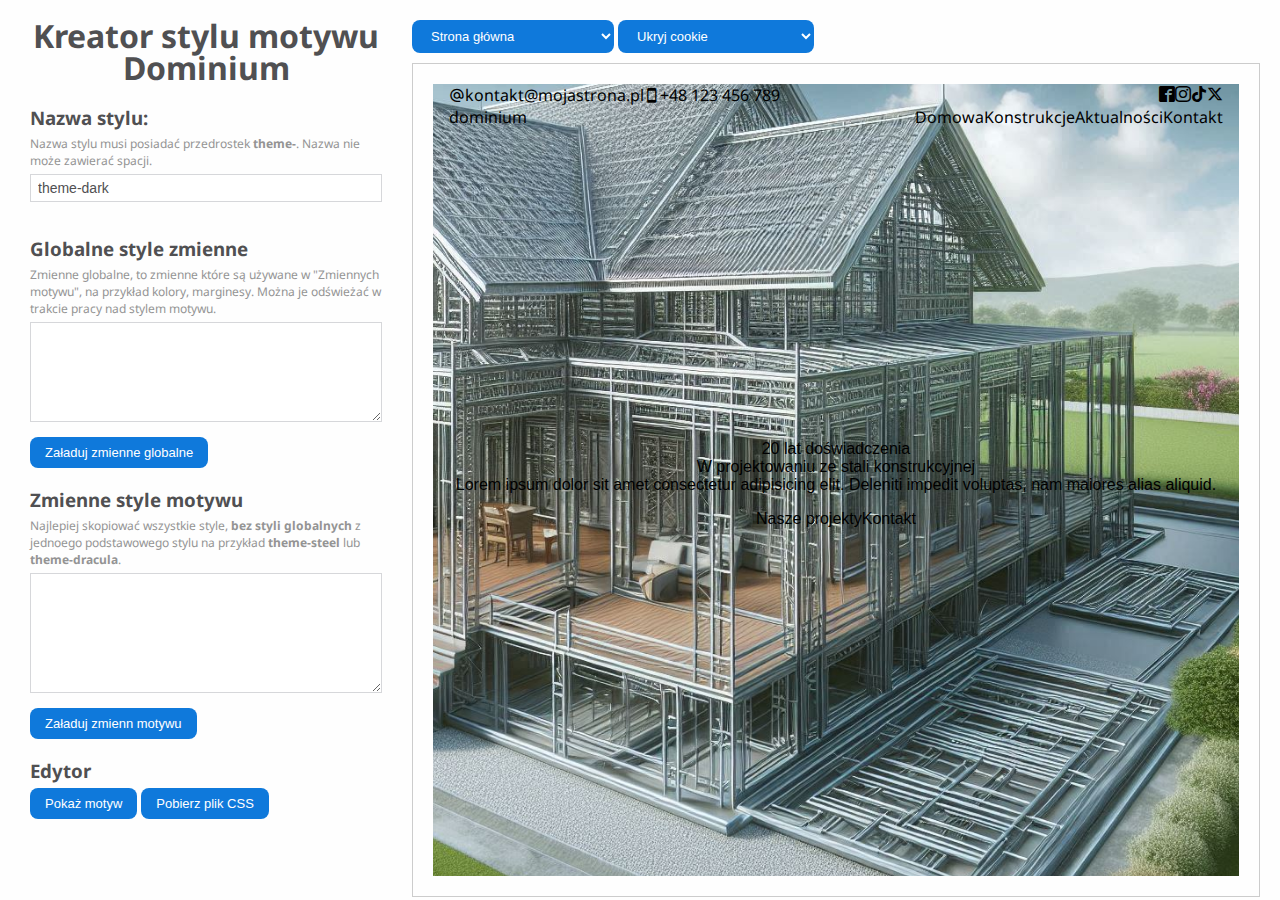
<file: index.html>
<!DOCTYPE html>
<html lang="pl">
  <head>
    <meta charset="UTF-8" />
    <title>Generator motywu</title>
    <link
      rel="stylesheet"
      href="https://fonts.googleapis.com/css2?family=Material+Symbols+Outlined:opsz,wght,FILL,GRAD@20..48,100..700,0..1,-50..200"
    />
    <link
      href="https://fonts.googleapis.com/css2?family=Noto+Sans:ital,wght@0,100..900;1,100..900&display=swap"
      rel="stylesheet"
    />

    <link rel="stylesheet" href="css/generator/app.css" />

    <link rel="stylesheet" href="theme/css/style.css" />
    <link rel="stylesheet" href="theme/css/font-icons.css" />
    <link rel="stylesheet" href="theme/css/navigation.css" />
    <link rel="stylesheet" href="theme/css/header.css" />
    <link rel="stylesheet" href="theme/css/footer.css" />
    <link rel="stylesheet" href="theme/css/cookie.css" />
    <link rel="stylesheet" href="theme/css/aside.css" />
    <link rel="stylesheet" href="theme/css/page.css" />
    <link rel="stylesheet" href="theme/css/contact.css" />

    <link rel="stylesheet" href="theme/css/category/layout-card.css" />
    <link rel="stylesheet" href="theme/css/category/layout-grid.css" />

    <link rel="stylesheet" href="theme/css/parts/header-contact.css" />
    <link rel="stylesheet" href="theme/css/parts/header-content.css" />
    <link rel="stylesheet" href="theme/css/parts/steps.css" />
    <link rel="stylesheet" href="theme/css/parts/counts.css" />
    <link rel="stylesheet" href="theme/css/parts/write-to-us.css" />

    <script defer src="js/includeHtml.js"></script>
    <script defer src="js/generation.js"></script>
  </head>
  <body>
    <main class="app_main js-app-main">
      <section class="left_panel">
        <h1>Kreator stylu motywu Dominium</h1>
        <h3>Nazwa stylu:</h3>
        <p class="description">
          Nazwa stylu musi posiadać przedrostek <strong>theme-</strong>. Nazwa
          nie może zawierać spacji.
        </p>
        <input
          class="js-theme-name"
          value="theme-dark"
          style="width: 100%; margin-bottom: 15px"
        />

        <!-- GLOBAL VARIABLES -->
        <h3>Globalne style zmienne</h3>
        <p class="description">
          Zmienne globalne, to zmienne które są używane w "Zmiennych motywu", na
          przykład kolory, marginesy. Można je odświeżać w trakcie pracy nad
          stylem motywu.
        </p>
        <textarea
          class="js-global-vars"
          style="width: 100%; height: 100px"
        ></textarea>
        <button class="js-load-global-vars">Załaduj zmienne globalne</button>

        <!-- THEME VARIABLES -->
        <h3>Zmienne style motywu</h3>
        <p class="description">
          Najlepiej skopiować wszystkie style,
          <strong>bez styli globalnych</strong> z jednoego podstawowego stylu na
          przykład <strong>theme-steel</strong> lub
          <strong>theme-dracula</strong>.
        </p>
        <textarea
          class="js-theme-vars"
          style="width: 100%; height: 120px"
        ></textarea>
        <button class="js-load-theme-vars">Załaduj zmienn motywu</button>

        <h3>Edytor</h3>
        <button class="js-show-theme-css">Pokaż motyw</button>
        <button class="js-download-css">Pobierz plik CSS</button>
        <div class="js-vars-form"></div>
      </section>

      <section class="right_panel">
        <div class="right_panel_tabs">
          <select class="js-view-select">
            <option value="home">Strona główna</option>
            <option value="layout_card">Strona kategorii - Karty</option>
            <option value="layout_grid">Strona kategorii - Siatka</option>
            <option value="post">Strona wpisu - post</option>
            <option value="contact_basic">Strona kontaktowa - Basic</option>
          </select>

          <select class="js-cookie-select">
            <option value="cookie_hidden">Ukryj cookie</option>
            <option value="cookie_full">Cookie - pełna szerokość</option>
            <option value="cookie_modal">Cookie - modal</option>
          </select>
        </div>

        <div class="generation_html">
          <div class="generation_navigation js-theme-html-navigation"></div>

          <div class="generation_body">
            <main class="js-theme-html-main"></main>
            <div class="js-theme-html-footer"></div>
          </div>

          <div class="generation_cookie js-theme-html-cookie"></div>
        </div>
      </section>

      <div class="modal js-modal">
        <div class="modal-content">
          <h3>Gotowy CSS</h3>
          <button class="js-hidden-theme-css">Zamknij</button>
          <button class="js-download-css">Pobierz plik CSS</button>
          <pre class="js-output"></pre>
          <button class="js-hidden-theme-css">Zamknij</button>
          <button class="js-download-css">Pobierz plik CSS</button>
        </div>
      </div>
    </main>
  </body>
</html>
</file>
<file: css/generator/app.css>
html {
  height: 100%;
  box-sizing: border-box;
}

*,
::after,
::before {
  box-sizing: inherit;
}

body {
  height: 100%;
  margin: 0;
  background-color: rgb(254, 254, 254);
}

.app_main {
  display: flex;
  gap: 20px;
  height: 100%;
  padding: 20px;
  font-family: "Noto Sans", sans-serif;
  font-size: 16px;
}

label {
  display: inline-block;
  font-size: 15px;
  font-weight: 300;
  margin-bottom: 3px;
}

input,
textarea {
  width: 100%;
  margin-bottom: 10px;
  padding: 5px 7px;
  border: 1px solid rgb(214, 215, 218);
  font-size: 14px;
  color: rgb(80, 80, 82);
  resize: vertical;
}

button,
select {
  padding: 8px 15px;
  background: rgb(15, 121, 219);
  border: none;
  border-radius: 8px;
  font-size: 13px;
  color: rgb(255, 255, 255);
  cursor: pointer;
  transition: background 0.4s;
}

button:hover,
option:hover {
  background: rgb(12, 93, 168);
}

button:disabled {
  background-color: rgb(238, 238, 238);
  color: rgb(138, 138, 138);
}

.left_panel {
  width: 30%;
  height: 100%;
  padding: 0px 10px;
  overflow: scroll;
}

.description {
  margin: 0px 0px 5px 0px;
  font-size: 12px;
  color: rgb(148, 148, 148);
}

.left_panel h1 {
  margin-top: 0;
  color: rgb(80, 80, 82);
  text-align: center;
  line-height: 1;
}

.left_panel h3 {
  margin-bottom: 5px;
  color: rgb(80, 80, 82);
}

.right_panel {
  flex: 1;
}

.right_panel_tabs {
  margin-bottom: 10px;
}

.generation_html {
  position: relative;
  height: 97%;
  padding: 20px;
  border: 1px solid rgb(204, 204, 204);
  overflow: hidden;
}

.generation_body {
  overflow: auto;
}

.generation_navigation {
  position: absolute;
  top: 20px;
  right: 20px;
  left: 20px;
  z-index: 200;
}

.generation_cookie {
  position: absolute;
  right: 20px;
  bottom: 20px;
  left: 20px;
  z-index: 200;
}

/* Modal */
.modal {
  display: none;
  position: fixed;
  inset: 0;
  background: rgba(0, 0, 0, 0.6);
  justify-content: center;
  align-items: center;
  z-index: 999;
}

.modal-content {
  background: white;
  padding: 20px;
  width: 600px;
  max-height: 80%;
  overflow: auto;
}

/* Generation in JS */
.box_section {
  margin: 10px 0px;
  background: rgb(247, 248, 250);
  border: 1px solid rgb(15, 121, 219);
}

.box_vars_header {
  padding: 8px;
  background: rgb(255, 255, 255);
  font-size: 14px;
  font-weight: 200;
  user-select: none;
  cursor: pointer;
  transition: background 0.4s;
}

.box_vars_header.active {
  background: rgb(15, 121, 219);
  color: rgb(255, 255, 255);
}

.box_vars_header:hover {
  background: rgb(12, 93, 168);
  color: rgb(255, 255, 255);
}

.box_vars_body {
  padding: 10px;
}
</file>
<file: theme/css/style.css>
/*
Theme Name: Dominium
Text Domain: dominium
Author: Maciej Rościszewski
Author URI: maciejrosciszewski@gmail.com
Theme URI: https://github.com/Maciej86/dominium-theme-wordpress
Description: Lekki motyw WordPress z Customizerem, idealny dla małych firm. Zawiera sekcje przygotowane do edycji.
Version: 1.0.0
License: GNU General Public License v2 or later
License URI: https://www.gnu.org/licenses/gpl-2.0.html
*/

/* COMMON */
/* Fix Generation - real theme Tag body*/
.generation_html {
  box-sizing: border-box;
  scroll-behavior: smooth;
}

.generation_html *,
::after,
::before {
  box-sizing: inherit;
}

/* Fix Generation - real theme Tag body*/
.generation_body {
  height: 100%;
  margin: 0;
  background-color: var(--body-bg);
  font-family: "Archivo", sans-serif;
  font-size: var(--body-font-size);
  font-weight: var(--body-font-weight);
  color: var(--body-color);
}

a {
  transition: color 0.4s;
}

.generation_body p {
  line-height: var(--body-line-height);
}

.generation_body button,
.generation_body input,
.generation_body textarea {
  font-family: inherit;
  font-size: var(--body-input-font-size);
  color: var(--body-input-color);
}

.generation_body input,
.generation_body textarea {
  width: 100%;
  padding: var(--body-input-padding);
  background-color: var(--body-input-bg);
  border: var(--body-input-border);
}

.generation_body input[type="submit"] {
  width: auto;
  margin-top: 20px;
}

.generation_body input:hover,
.generation_body textarea:hover {
  border-color: var(--warning);
}

.generation_body input:focus,
.generation_body textarea:focus {
  outline: none;
  border-color: var(--warning-dark);
}

.generation_body input::placeholder,
.generation_body textarea::placeholder {
  color: var(--dark-light);
}

.generation_body textarea {
  min-height: var(--body-textarea-min-height);
  line-height: var(--body-textarea-line-height);
  resize: none;
}

.generation_navigation .container,
.generation_body .container,
.generation_cookie .container {
  width: 96%;
  max-width: var(--body-container-max);
  margin: 0 auto;
  padding: var(--body-container-padding);
}

.generation_body .scroll_margin {
  scroll-margin-top: var(--body-scroll-margin-top);
}

@media (max-width: 500px) {
  .generation_body .scroll_margin {
    scroll-margin-top: var(--body-mobile-scroll-margin-top);
  }
}

.generation_body .button_link {
  display: inline-block;
  margin-top: var(--button-link-margin-top);
  background-color: var(--button-link-bg);
  border-radius: var(--button-link-border-radius);
  border: var(--button-link-border);
  padding: var(--button-link-padding);
  font-size: var(--button-link-font-size);
  font-weight: var(--button-link-font-weight);
  color: var(--button-link-color);
  text-decoration: var(--button-link-text-decoration);
  transition: background 0.4s;
  cursor: pointer;
}

.generation_body .button_link:hover {
  background-color: var(--button-link-hover-bg);
  border: var(--button-link-hover-border);
  color: var(--button-link-hover-color);
  text-decoration: var(--button-link-hover-text-decoration);
}

.generation_body .title_section {
  margin: var(--title-section-margin);
  font-size: var(--title-section-font-size);
  font-weight: var(--title-section-font-weight);
  text-align: var(--title-section-text-align);
}

.d_none {
  display: none;
}

.page_top_margin {
  margin-top: 100px;
}

/* ------------- */
</file>
<file: theme/css/font-icons.css>
@font-face {
  font-family: "dominium-icons";
  src: url("../fonts/dominium.eot?qc249v");
  src: url("../fonts/dominium.eot?qc249v#iefix") format("embedded-opentype"),
    url("../fonts/dominium.ttf?qc249v") format("truetype"),
    url("../fonts/dominium.woff?qc249v") format("woff"),
    url("../fonts/dominium.svg?qc249v#icomoon") format("svg");
  font-weight: normal;
  font-style: normal;
  font-display: block;
}

[class^="icon-"],
[class*=" icon-"] {
  /* use !important to prevent issues with browser extensions that change fonts */
  font-family: "dominium-icons" !important;
  font-style: normal;
  font-weight: normal;
  font-variant: normal;
  text-transform: none;
  line-height: 1;

  /* Better Font Rendering =========== */
  -webkit-font-smoothing: antialiased;
  -moz-osx-font-smoothing: grayscale;
}

.icon-clear:before {
  content: "\e905";
}
.icon-menu1:before {
  content: "\e904";
}
.icon-alternate_email:before {
  content: "\e903";
}
.icon-stay_current_portrait:before {
  content: "\e902";
}
.icon-x:before {
  content: "\e900";
}
.icon-twitter:before {
  content: "\e900";
}
.icon-tiktok:before {
  content: "\e901";
}
.icon-calendar:before {
  content: "\e953";
}
.icon-circle-right:before {
  content: "\ea42";
}
.icon-circle-left:before {
  content: "\ea44";
}
.icon-facebook2:before {
  content: "\ea91";
}
.icon-instagram:before {
  content: "\ea92";
}
</file>
<file: theme/css/navigation.css>
/* NAV DESKOPT */
.nav {
  padding: var(--nav-padding);
  background-color: var(--nav-bg);
  color: var(--nav-color);
  border-bottom: var(--nav-border-bottom);
}

.nav .container {
  display: flex;
  justify-content: space-between;
  align-items: center;
}

.nav__logo {
  text-transform: var(--nav-logo-text-transform);
  font-size: var(--nav-logo-font-size);
  letter-spacing: var(--nav-logo-letter-spacing);
}

.nav__logo a {
  color: var(--nav-logo-link-color);
  text-decoration: var(--nav-logolink-text-decoration);
  font-weight: var(--nav-logo-link-font-weight);
}

.nav__logo a:hover {
  color: var(--nav-logo-link-hover-color);
}

.nav__menu_mobile__button {
  padding-top: var(--nav-mobile-button-padding);
  background: var(--nav-mobile-button-bg);
  border: var(--nav-mobile-button-border);
  cursor: pointer;
}

.nav__menu_mobile__button span {
  color: var(--nav-mobile-button-icon-color);
  font-size: var(--nav-mobile-button-icon-font-size);
}

.menu {
  display: flex;
  margin: 0;
  padding: 0;
  list-style: none;
}

.footer_navigation .menu {
  flex-direction: column;
  gap: var(--nav-menu-gap);
}

.menu a {
  padding: var(--nav-menu-link-padding);
  background-color: var(--nav-menu-link-bg);
  border: var(--nav-menu-link-border);
  border-radius: var(--nav-menu-link-border-radius);
  color: var(--nav-menu-link-color);
  font-size: var(--nav-menu-link-font-size);
  font-weight: var(--nav-menu-link-font-weight);
  text-decoration: var(--nav-menu-link-text-decoration);
  text-transform: var(--nav-menu-link-text-transform);
  transition: all 0.4s;
}

.footer_navigation .menu a {
  padding-left: 0px;
}

.menu a:hover {
  background-color: var(--nav-menu-link-hover-bg);
  border: var(--nav-menu-link-hover-border);
  border-radius: var(--nav-menu-link-hover-border-radius);
  color: var(--nav-menu-link-hover-color);
  text-decoration: var(--nav-menu-link-hover-text-decoration);
}
/* ------------- */

/* MOBILE NAV */
.nav__menu_show_mobile,
.nav__menu_hiden_mobile {
  display: none;
}

.nav__menu_show_mobile span,
.nav__menu_hiden_mobile span {
  transition: color 0.4s;
}

.nav__menu_show_mobile:hover span,
.nav__menu_hiden_mobile:hover span {
  color: var(--nav-mobile-button-hover-color);
}

@media (max-width: 850px) {
  .nav__menu {
    visibility: hidden;
    position: fixed;
    width: var(--nav-mobile-width);
    height: 100%;
    background-color: var(--nav-bg);
    top: var(--nav-mobile-top);
    right: var(--nav-mbile-right);
    box-shadow: var(--nav-mobile-box-shadow);
    transition: all 0.4s;
  }

  .menu {
    flex-direction: column;
    gap: 20px;
  }

  .menu li {
    display: inline-block;
    width: 100%;
  }

  .nav__menu_show_mobile {
    display: block;
  }

  .nav__menu_hiden_mobile {
    display: flex;
    justify-content: flex-end;
    padding: 10px;
  }
}

.show_mobile_menu {
  visibility: visible;
  right: 0px;
  transition: all 0.4s;
}
/* ------------- */
</file>
<file: theme/css/header.css>
/* HEADER */
.header {
  position: relative;
  height: 800px;
  background-size: cover;
  background-repeat: no-repeat;
  background-position: center;
  background-attachment: fixed;
  z-index: 1;
}

.header::before {
  content: "";
  position: absolute;
  top: 0;
  left: 0;
  width: 100%;
  height: 100%;
  background: var(--header-content-shadow-image);
  z-index: -1;
}

@media (max-width: 900px) {
  .header {
    background-attachment: scroll;
  }
}

@media (max-width: 800px) {
  .header {
    height: var(--header-mobile-height);
    padding-top: var(--header-mobile-padding-top);
    padding-bottom: var(--header-mobile-padding-bottom);
  }
}

/* Fix Generation*/
.container_nav {
  position: absolute;
  top: 0;
  width: 100%;
  box-shadow: var(--header-box-shadow);
  z-index: 120;
}

/* ------------- */
</file>
<file: theme/css/footer.css>
/* FOOTER */
.footer {
  padding: var(--footer-padding);
  background-color: var(--footer-bg);
  color: var(--footer-color);
  font-size: var(--footer-font-size);
}

.footer > .container {
  display: flex;
  flex-wrap: wrap;
}

.footer__box {
  width: var(--footer-box-width);
  padding: var(--footer-box-padding);
}

@media (max-width: 800px) {
  .footer__box {
    width: 50%;
  }
}

.footer__box:last-child {
  margin-top: 30px;
  width: 100%;
}

@media (max-width: 800px) {
  .footer__box:last-child {
    margin-top: 0px;
    width: 50%;
  }
}

@media (max-width: 600px) {
  .footer__box {
    width: 100%;
  }

  .footer__box:last-child {
    width: 100%;
  }
}

.footer__box__title {
  font-size: var(--fotter-box-title-font-size);
}

.footer__box__title-small {
  font-size: var(--footer-box-title-small-font-size);
  font-weight: var(--footer-box-title-small-font-weight);
}

.footer__box > ul {
  margin: 0;
  padding: 0;
  list-style: none;
}

.footer__box > ul li {
  display: flex;
  align-items: center;
  gap: var(--footer-box-list-item-gap);
  padding: var(--footer-box-list-item-padding);
}

.footer__box > ul li span {
  color: var(--footer-box-list-item-icon-color);
}

.footer__box .footer__box__list-contact li a {
  color: var(--footer-box-list-item-link-color);
  text-decoration: var(--footer-box-list-item-link-text-decoration);
}

.footer__box .footer__box__list-contact li a:hover {
  color: var(--footer-box-list-item-link-hover-color);
  text-decoration: var(--footer-box-list-item-link-hover-text-decoration);
}

.footer_navigation .menu a {
  color: var(--footer-color);
}

.footer_navigation .menu a:hover {
  color: var(--nav-menu-link-hover-color);
}

.footer__box__social_media {
  display: flex;
  align-items: center;
  gap: var(--fotter-box-social-media-gap);
  margin-top: var(--fotter-box-social-media-margin-top);
}

.footer__box__social_media a {
  color: var(--fotter-box-social-media-link-color);
  font-size: var(--fotter-box-social-media-link-font-size);
  text-decoration: var(--fotter-box-social-media-link-text-decoration);
  transition: color 0.4s;
}

.footer__box__social_media a:hover {
  color: var(--fotter-box-social-media-link-hover-color);
  text-decoration: var(--fotter-box-social-media-link-hover-text-decoration);
}
/* ------------- */
</file>
<file: theme/css/cookie.css>
.cookie {
  position: absolute;
  bottom: 0;
  width: 100%;
  background-color: var(--cookie-bg);
  box-shadow: var(--cookie-box-shadow);
  z-index: 120;
}

.cookie--full {
  bottom: 0;
  left: 0;
}

.cookie--modal {
  width: 50%;
  bottom: 20px;
  border-radius: var(--cookie-modal-border-radius);
}

.cookie--left {
  left: 20px;
}

.cookie--right {
  right: 20px;
}

@media (max-width: 800px) {
  .cookie--modal {
    width: 100%;
    bottom: 0;
    border-radius: 0;
  }

  .cookie--left {
    left: 0;
  }

  .cookie--right {
    right: 0;
  }
}

.cookie__content {
  display: flex;
  justify-content: space-between;
  gap: 20px;
  padding: 10px;
}

.cookie--modal .cookie__content {
  flex-direction: column;
}

@media (max-width: 800px) {
  .cookie__content {
    flex-direction: column;
    gap: 10px;
  }
}

.cookie__content__text {
  width: 70%;
  color: var(--cookie-color);
}

.cookie--modal .cookie__content__text {
  width: 100%;
}

@media (max-width: 800px) {
  .cookie__content__text {
    width: 100%;
  }
}

.cookie__content__buttons {
  display: flex;
  flex-wrap: wrap;
  justify-content: center;
  align-items: center;
  flex-direction: column;
  flex: 1;
}

.cookie--modal .cookie__content__buttons {
  flex-direction: row;
  gap: 10px;
}

@media (max-width: 600px) {
  .cookie--modal .cookie__content__buttons {
    flex-direction: column;
  }
}

.cookie--modal .cookie__content__buttons {
  margin-bottom: 10px;
}

@media (max-width: 800px) {
  .cookie__content__buttons {
    margin-bottom: 10px;
  }
}

.cookie .button_link {
  width: 200px;
  text-align: center;
}

.button_link_more_cookie {
  background-color: var(--cookie-button-bg);
}

.button_link_more_cookie:hover {
  background-color: var(--cookie-button-hover-bg);
}

.cookie_iframe_placeholder {
  display: flex;
  flex-direction: column;
  justify-content: center;
  align-items: center;
  gap: var(--cookie-placeholder-gap);
  padding: var(--cookie-placeholder-padding);
  border: var(--cookie-placeholder-border);
  border-radius: var(--cookie-placeholder-border-radius);
  box-shadow: var(--cookie-placeholder-box-shadow);
}

.cookie_iframe_placeholder__content {
  margin: 0;
  text-align: center;
}
</file>
<file: theme/css/aside.css>
/* ASIDE */
.aside {
  width: 25%;
  margin: var(--asside-margin);
  padding: var(--asside-padding);
  border-left: var(--aside-border-left);
  font-size: var(--asside-font-size);
}

@media (max-width: 800px) {
  .aside {
    width: 100%;
    margin: var(--asside-mobile-margin);
    padding: var(--asside-mobile-padding);
    border-top: var(--asside-mobile-border-top);
  }
}

.aside_box {
  margin-bottom: var(--asside-box-margin-bottom);
}

.aside_box h1,
.aside_box h2,
.aside_box h3,
.aside_box h4,
.aside_box h5,
.aside_box h6 {
  margin-bottom: var(--asside-box-header-margin-bottom);
  font-weight: var(--asside-box-header-font-weight);
}

.aside_box h1 a,
.aside_box h2 a,
.aside_box h3 a,
.aside_box h4 a,
.aside_box h5 a,
.aside_box h6 a {
  color: var(--asside-box-header-link-color);
  text-decoration: var(--asside-box-header-link-text-decoration);
}

.aside_box h1 a:hover,
.aside_box h2 a:hover,
.aside_box h3 a:hover,
.aside_box h4 a:hover,
.aside_box h5 a:hover,
.aside_box h6 a:hover {
  color: var(--asside-box-header-hover-color-link);
  text-decoration: var(--asside-box-header-hover-link-text-decoration);
}

.aside_box p {
  line-height: var(--asside-box-line-height);
}

.aside_box img {
  width: 100%;
  height: auto;
  opacity: var(--asside-box-img-opacity);
}

.aside_box ul {
  margin: 0px;
  padding: 0px;
  list-style: none;
}

.aside_box ul li {
  padding: var(--asside-box-li-padding);
  border-bottom: var(--asside-box-li-border-bottom);
}

.aside_box ul li a {
  color: var(--asside-box-li-link-color);
  text-decoration: var(--asside-box-li-link-text-decoration);
}

.aside_box ul li a:hover {
  color: var(--asside-box-li-hover-link-color);
  text-decoration: var(--asside-box-li-hover-link-text-decoration);
}

/* ------------- */
</file>
<file: theme/css/page.css>
/* PAGE */
.page_main {
  margin: var(--page-main-margin);
}

@media (max-width: 500px) {
  .page_main {
    margin: var(--page-mobile-main-margin);
  }
}

.header_article {
  margin: var(--page-title-article-margin);
}

.header_article .title_page {
  margin: 0;
}

.page_style__post {
  display: flex;
  flex-wrap: wrap;
}

.page_style__post .page_style {
  width: var(--page-width);
  padding-right: var(--page-padding-right);
}

@media (max-width: 800px) {
  .page_style__post {
    gap: 10px;
  }
  .page_style__post .page_style {
    width: 100%;
    padding-right: 0px;
  }
}

.page_style h1 {
  margin: var(--page-h1-margin);
  font-weight: var(--page-h1-font-weight);
  font-size: var(--page-h1-font-size);
}

.page_style h2 {
  margin: var(--page-h2-margin);
  font-weight: var(--page-h2-font-weight);
  font-size: var(--page-h2-font-size);
}

.page_style h3 {
  margin: var(--page-h3-margin);
  font-weight: var(--page-h3-font-weight);
  font-size: var(--page-h3-font-size);
}

.page_style h4 {
  margin: var(--page-h4-margin);
  font-weight: var(--page-h4-font-weight);
  font-size: var(--page-h4-font-size);
}

.page_style h5 {
  margin: var(--page-h5-margin);
  font-weight: var(--page-h5-font-weight);
  font-size: var(--page-h5-font-size);
}

.page_style h6 {
  margin: var(--page-h6-margin);
  font-weight: var(--page-h6-font-weight);
  font-size: var(--page-h6-font-size);
}

.page_style p strong,
.page_style p b {
  font-weight: var(--page-bold-text-weight);
}

.page_style a {
  color: var(--page-link-color);
  text-decoration: var(--page-link-text-decoration);
}

.page_style a:hover {
  color: var(--page-link-hover-color);
  text-decoration: var(--page-link-text-hover-decoration);
}

.page_style ul li {
  line-height: var(--page-list-item-line-height);
  padding: var(--page-list-item-padding);
}

.page_style .top_image_page {
  height: var(--page-top-image-height);
  background-size: cover;
  background-repeat: no-repeat;
  background-position: center;
}

.page_date {
  display: flex;
  align-items: center;
  gap: var(--page-date-gap);
}

.page_date {
  font-size: var(--page-date-text-font-size);
  color: var(--page-date-text-color);
}

.page_date .icon-calendar {
  font-size: var(--page-date-icon-font-size);
  color: var(--page-date-icon-color);
}
/* ------------- */
</file>
<file: theme/css/contact.css>
/* CONTACT */
.contanct {
  display: flex;
  justify-content: space-between;
  flex-wrap: wrap;
}

.contanct__data {
  width: 47%;
}

.contact__form {
  width: 47%;
}

@media (max-width: 1000px) {
  .contanct__data,
  .contact__form {
    width: 100%;
  }
}

.contanct__data__box {
  width: 47%;
}

@media (max-width: 500px) {
  .contanct__data__box {
    width: 100%;
  }
}

.contact__form p input {
  margin-bottom: var(--input-margin-bottom);
}

.map {
  width: 100%;
  height: var(--map-height);
  margin-top: var(--map-margin-top);
}

.map--empty {
  height: auto;
  margin-bottom: 30px;
}

.map iframe {
  width: 100%;
  height: 100%;
  border: 0;
  display: block; /* zapobiega ewentualnym lukom */
}

.page_main_contact {
  margin-bottom: 0;
}
/* ------------- */
</file>
<file: theme/css/category/layout-card.css>
/* LAYOUT CARD */
.cards {
  padding: var(--layout-cards-padding);
  background-color: var(--layout-card-bg);
  border-top: var(--layout-card-border-top);
  border-bottom: var(--layout-card-border-bottom);
}

.cards__description {
  padding: var(--layout-card-description-padding);
  text-align: var(--layout-card-description-text-align);
  font-size: var(--layout-card-description-font-size);
  font-weight: var(--layout-card-description-font-weight);
}

.cards__box {
  display: flex;
  gap: var(--layout-card-box-gap);
  margin: var(--layout-card-box-margin);
  border-radius: var(--layout-card-box-border-radius);
  box-shadow: var(--layout-card-box-shadow);
  transition: box-shadow 0.4s;
}

.cards__box:nth-of-type(2n).cards__box--left-right {
  flex-direction: row-reverse;
}

.cards__box--right {
  flex-direction: row-reverse;
}

.cards__box:nth-of-type(1) {
  margin: var(--layout-card-first-box-mrgin);
}

@media (max-width: 800px) {
  .cards__box {
    box-shadow: var(--layout-card-mobile-box-shadow);
  }
}

.cards__box:hover {
  box-shadow: var(--layout-card-hover-box-shadow);
}

.cards__box_image {
  width: var(--layout-card-image-width);
  height: var(--layout-card-image-height);
  background-size: cover;
  background-repeat: no-repeat;
  background-position: center;
  opacity: var(--layout-card-image-height-opacity);
  border-top-left-radius: var(--layout-card-image-radius);
  border-bottom-left-radius: var(--layout-card-image-radius);
}

.cards__box--left-right:nth-of-type(2n) .cards__box_image {
  border-top-left-radius: 0px;
  border-bottom-left-radius: 0px;
  border-top-right-radius: var(--layout-card-image-radius);
  border-bottom-right-radius: var(--layout-card-image-radius);
}

.cards__box_image--right {
  border-top-left-radius: 0px;
  border-bottom-left-radius: 0px;
  border-top-right-radius: var(--layout-card-image-radius);
  border-bottom-right-radius: var(--layout-card-image-radius);
}

@media (max-width: 800px) {
  .cards__description {
    padding: 0px;
  }
}

.cards__box__description {
  display: flex;
  align-items: center;
  gap: var(--layout-card-box-description-gap);
  flex: 1;
  padding: var(--layout-card-box-description-padding-left);
}

.cards__box--left-right:nth-of-type(2n) .cards__box__description {
  flex-direction: row-reverse;
  padding: var(--layout-card-box-description-padding-right);
}

.cards__box__description--right {
  flex-direction: row-reverse;
  padding: var(--layout-card-box-description-padding-right);
}

.cards__box__description__title {
  margin: var(--layout-card-description-title-margin);
  font-size: var(--layout-card-description-title-font-size);
  font-weight: var(--layout-card-description-title-font-weight);
}

.cards__box__description__title_link {
  color: var(--layout-card-description-title-link-color);
  text-decoration: var(--layout-card-description-title-link-text-decoration);
}

.cards__box__description__title_link:hover {
  color: var(--layout-card-description-title-link-hover-color);
  text-decoration: var(
    --layout-card-description-title-link-hover-text-decoration
  );
}

.cards__box__description__more {
  display: flex;
  align-items: center;
  justify-content: center;
  width: 10%;
}

.cards__box__description__more a {
  font-size: var(--layout-card-description-button-font-size);
  color: var(--layout-card-description-button-color);
  text-decoration: var(--layout-card-description-button-text-decoration);
}

.cards__box__description__more a:hover {
  color: var(--layout-card-description-button-hover-color);
  text-decoration: var(--layout-card-description-button-hover-text-decoration);
}

@media (max-width: 900px) {
  .cards__box:nth-of-type(2n).cards__box--left-right,
  .cards__box {
    flex-direction: column;
    gap: var(--layout-card-mobile-box-gap);
  }

  .cards__box:nth-of-type(2n) .cards__box_image,
  .cards__box_image {
    border-top-right-radius: var(--layout-card-image-radius);
    border-top-left-radius: var(--layout-card-image-radius);
    border-bottom-left-radius: 0px;
    border-bottom-right-radius: 0px;
  }

  .cards__box_image,
  .cards__box__description__more {
    width: 100%;
  }

  .cards__box:nth-of-type(2n) .cards__box__description,
  .cards__box__description {
    flex-direction: column;
    padding: var(--layout-card-mobile-box-description-padding);
  }

  .cards__box:nth-of-type(2n)
    .cards__box__description__more
    .material-symbols-outlined {
    transform: rotate(0deg);
  }

  .cards__box__description__more {
    padding-bottom: var(--layout-card-mobile-button-more-pading-bottom);
  }
}
/* ------------- */
</file>
<file: theme/css/category/layout-grid.css>
/* BLOG */
.grid {
  padding: var(--layout-grid-padding);
}

.grid__description {
  padding: var(--layout-grid-description-padding);
  text-align: var(--layout-grid-description-text-align);
  font-size: var(--layout-grid-description-font-size);
  font-weight: var(--layout-grid-description-font-weight);
}

.grid__container {
  display: flex;
  flex-wrap: wrap;
  gap: var(--layout-grid-container-gap);
  margin: var(--layout-grid-container-margin);
}

@media (max-width: 800px) {
  .grid__container {
    flex-wrap: wrap;
  }
}

.grid__container__box {
  display: flex;
  flex-direction: column;
  justify-content: space-between;
  width: calc(33% - (var(--layout-grid-container-gap) / 1.5));
}

@media (max-width: 900px) {
  .grid__container__box {
    width: calc(50% - (var(--layout-grid-container-gap) / 2));
  }
}

@media (max-width: 750px) {
  .grid__container__box {
    width: 100%;
  }
}

.grid__container__box--background {
  padding: var(--layout-grid-box-bg-padding);
  background-color: var(--layout-grid-box-bg-bg);
  border-radius: var(--layout-grid-box-bg-border-radius);
  color: var(--layout-grid-box-bg-color);
  transition: box-shadow 0.4s;
}

.grid__container__box--background:hover {
  box-shadow: var(--layout-grid-box-bg-hover-box-shadow);
}

.grid__container__box__image_title {
  display: flex;
  flex-direction: column;
  gap: var(--layout-grid-box-image-title-gap);
}

.grid__container__box__image_title--up-title {
  flex-direction: column-reverse;
}

.grid__container__box__image {
  height: var(--layout-grid-box-image-height);
  background-size: cover;
  background-repeat: no-repeat;
  background-position: center;
  opacity: var(--layout-grid-box-image-opacity);
}

.grid__container__box--background .grid__container__box__image {
  border-radius: var(--layout-grid-box-bg-border-radius);
}

.grid__container__box__title {
  margin: var(--layout-grid-box-title-margin);
  font-weight: var(--layout-grid-box-title-font-weight);
}

.grid__container__box__title__link {
  color: var(--layout-grid-box-title-link-color);
  text-decoration: var(--layout-grid-box-title-link-text-decoration);
}

.grid__container__box__title__link:hover {
  color: var(--layout-grid-box-title-link-hovercolor);
  text-decoration: var(--layout-grid-box-title-link-hover-text-decoration);
}

.grid__container__box--background .grid__container__box__title__link {
  color: var(--layout-grid-box-bg-title-link-color);
  text-decoration: var(--layout-grid-bg-box-title-link-text-decoration);
}

.grid__container__box--background .grid__container__box__title__link:hover {
  color: var(--layout-grid-box-bg-title-link-hover-color);
  text-decoration: var(--layout-grid-bg-box-title-link-hover-text-decoration);
}

.grid__container__box__footer {
  display: flex;
  justify-content: space-between;
  align-items: center;
}

.grid__container__box__footer--between {
  justify-content: space-between;
}

.grid__container__box__footer--start {
  justify-content: flex-start;
}

.grid__container__box__footer--center {
  justify-content: center;
}

.grid__container__box__footer--end {
  justify-content: flex-end;
}

.grid__container__box__footer__red_more {
  padding: var(--layout-grid-box-read-more-padding);
  background-color: var(--layout-grid-box-read-more-bg);
  border: var(--layout-grid-box-read-more-border);
  border-radius: var(--layout-grid-box-read-more-border-radius);
  color: var(--layout-grid-box-read-more-color);
  font-size: var(--layout-grid-box-read-more-font-size);
  font-weight: var(--layout-grid-box-read-more-font-weight);
  text-decoration: var(--layout-grid-box-read-more-text-decoration);
  text-transform: var(--layout-grid-box-read-more-text-transform);
  transition: all 0.4s;
}

.grid__container__box__footer__red_more:hover {
  background-color: var(--layout-grid-box-read-more-bg);
  border-radius: var(--layout-grid-box-read-more-hover-border-radius);
  border-color: var(--layout-grid-box-read-more-hover-border-color);
  color: var(--layout-grid-box-read-more-hover-color);
  font-weight: var(--layout-grid-box-read-more-hover-font-weight);
  text-decoration: var(--layout-grid-box-read-more-hover-text-decoartion);
}

.grid__container__box--background .grid__container__box__footer__red_more {
  background-color: var(--layout-grid-bg-box-read-more-bg);
  border: var(--layout-grid-box-bg-read-more-border);
  color: var(--layout-grid-box-bg-read-more-color);
  transition: all 0.4s;
}

.grid__container__box--background
  .grid__container__box__footer__red_more:hover {
  background-color: var(--layout-grid-box-bg-read-more-bg);
  border-color: var(--layout-grid-box-bg-read-more-hover-border-color);
  color: var(--layout-grid-box-bg-read-more-hover-color);
}
/* ------------- */
</file>
<file: theme/css/parts/header-contact.css>
/* HEADER CONTACT - UP MENU */
.header_contact {
  background-color: var(--header-contact-bg);
  border-bottom: var(--header-contact-border-bottom);
}

.header_contact__contact {
  display: flex;
  justify-content: space-between;
}

@media (max-width: 600px) {
  .header_contact__contact {
    display: none;
  }
}

.header_contact__contact__list {
  display: flex;
  margin: 0;
  padding: 0;
  list-style: none;
  font-weight: var(--header-contact-font-weight);
}

.header_contact__contact__list__item {
  border-left: var(--header-contact-list-border);
  border-right: var(--header-contact-list-border);
}

.header_contact__contact__list__item span {
  color: var(--header-contact-list-icon-color);
  font-size: var(--header-contact-list-icon-font-size);
}

.header_contact__contact__list__item:last-child {
  border-left: none;
}

.header_contact__contact__list__item a {
  display: flex;
  align-items: center;
  gap: var(--header-contact-list-link-gap);
  padding: var(--header-contact-list-link-padding);
  color: var(--header-contact-list-link-color);
  text-decoration: var(--header-contact-list-link-decoration);
}

.header_contact__contact__list__item a:hover {
  color: var(--header-contact-list-link-hover-color);
  text-decoration: var(--header-contact-list-link-hover-decoration);
}

.header_contact__contact__social {
  display: flex;
  align-items: center;
  gap: var(--header-contact-social-gap);
}

.header_contact__contact__social a {
  color: var(--header-contact-social-link-color);
  font-size: var(--header-contact-social-link-font-size);
  text-decoration: var(--header-contact-social-link-text-decoration);
  transition: color 0.4s;
}

.header_contact__contact__social a:hover {
  color: var(--header-contact-social-link-hover-color);
  text-decoration: var(--header-contact-social-link-hover-text-decoration);
}
/* ------------- */
</file>
<file: theme/css/parts/header-content.css>
/* HEADER CONTENT */
.header > .container {
  display: flex;
  justify-content: center;
  align-items: center;
  height: 100%;
  color: var(--header-content-color);
}

.header__content {
  display: flex;
  flex-direction: column;
  align-items: center;
}

.header__content__title {
  margin: var(--header-content-title-margin);
  font-size: var(--header-content-title-font-size);
  font-weight: var(--header-content-font-weight);
  text-align: center;
}

@media (max-width: 800px) {
  .header__content {
    margin-top: 0;
  }

  .header__content__title {
    line-height: var(--header-content-mobile-line-height);
  }
}

@media (max-width: 500px) {
  .header__content__title {
    font-size: var(--header-content-mobile-font-size);
  }
}

.header__content__subtitle {
  margin: var(--header-content-subtitle-margin);
  text-align: center;
  font-size: var(--header-content-subtitle-font-size);
  font-weight: var(--header-content-subtitle-font-weight);
  text-transform: var(--header-content-subtitle-text-transform);
}

.header__content__description {
  width: var(--header-content-description-width);
  margin-top: var(--header-content-description-margin-top);
  text-align: var(--header-content-description-text-align);
  font-size: var(--header-content-description-font-size);
}

@media (max-width: 800px) {
  .header__content__description {
    width: 100%;
  }
}

.header__content__buttons {
  display: flex;
  gap: var(--header-content-container-buttons-gap);
  margin-top: var(--header-content-container-buttons-margin-top);
}

@media (max-width: 500px) {
  .header__content__buttons {
    flex-direction: column;
  }
}

.header__content__button {
  min-width: var(--header-content-button-min-width);
  background-color: var(--header-content-button-bg);
  border: var(--header-content-button-border);
  border-radius: var(--header-content-button-border-radius);
  padding: var(--header-content-button-padding);
  font-size: var(--header-content-button-font-size);
  font-weight: var(--header-content-button-font-weight);
  color: var(--header-content-button-color);
  text-transform: var(--header-content-button-text-transform);
  text-decoration: var(--header-content-button-text-decoration);
  text-align: var(--header-content-button-text-align);
  cursor: pointer;
  transition: background 0.4s, border 0.4s;
}

.header__content__button:hover {
  background-color: var(--header-content-button-hover-bg);
  border-color: var(--header-content-button-hover-border-color);
  color: var(--header-content-button-hover-color);
  text-decoration: var(--header-content-button-hover-text-decoration);
}
/* ------------- */
</file>
<file: theme/css/parts/steps.css>
/* STEPS */
.steps {
  background-color: var(--steps-bg);
  padding: var(--steps-padding);
}

.steps > .container {
  display: flex;
  justify-content: space-between;
  gap: var(--steps-gap);
}

.steps__box {
  width: 30%;
}

.steps__box__title {
  position: relative;
  margin-bottom: var(--steps-title-margin-bottom);
  text-transform: var(--steps-title-transform);
  font-weight: var(--steps-title-font-weight);
}

.steps__box__title::before {
  content: "";
  position: absolute;
  top: var(--steps-border-top);
  display: block;
  width: var(--steps-border-width);
  height: var(--steps-border-height);
  background: var(--steps-border-bg);
}

@media (max-width: 800px) {
  .steps > .container {
    flex-direction: column;
  }

  .steps__box {
    width: 100%;
  }

  .steps__box__title,
  .steps__box__description {
    text-align: var(--steps-mobile-text-align);
  }

  .steps__box__title::before {
    left: 50%;
    transform: translateX(-50%);
  }
}
/* ------------- */
</file>
<file: theme/css/parts/counts.css>
/* COUNT */
.count {
  background-color: var(--count-bg);
  padding: var(--count-padding);
  color: var(--count-color);
}

@media (max-width: 600px) {
  .count {
    padding: var(--count-mobile-padding);
  }
}

.count > .container {
  display: flex;
  justify-content: space-between;
  flex-wrap: wrap;
}

.count__box {
  width: 25%;
  padding: var(--count-box-padding);
  text-align: var(--count-box-text-align);
  border-left: var(--count-box-border-left);
  border-right: var(--count-box-border-right);
}

.count__box:first-child {
  border-left: none;
}

.count__box:last-child {
  border-right: none;
}

.count__box__title {
  margin: var(--count-box-title-margin);
  font-size: var(--count-box-title-font-size);
  font-weight: var(--count-box-title-font-weight);
}

.count__box__description {
  margin: var(--count-box-description-margin);
  font-size: var(--count-box-description-font-size);
  font-weight: var(--count-box-description-font-weight);
  text-transform: var(--count-box-description-text-transform);
}

@media (max-width: 850px) {
  .count__box {
    width: 50%;
    padding-bottom: 30px;
  }

  .count__box:nth-child(2) {
    border-right: none;
  }

  .count__box:nth-child(3) {
    padding-bottom: 0;
    border-left: none;
  }

  .count__box:nth-child(4) {
    padding-bottom: 0;
  }
}

@media (max-width: 600px) {
  .count__box {
    width: 100%;
    padding: var(--count-mobile-padding);
    border-left: none;
    border-right: none;
    border-top: var(--count-box-border-left);
    border-bottom: var(--count-box-border-right);
  }

  .count__box__title {
    font-size: var(--count-mobile-box-title-font-size);
  }

  .count__box__description {
    font-size: var(--count-mobile-box-description-font-size);
  }

  .count__box:nth-child(1) {
    padding-top: 5px;
    border-top: none;
  }

  .count__box:nth-child(3) {
    padding-bottom: 20px;
  }

  .count__box:nth-child(4) {
    padding-bottom: 5px;
    border-bottom: none;
  }
}
/* ------------- */
</file>
<file: theme/css/parts/write-to-us.css>
/* WRITE TO US */
.write_to_us {
  position: relative;
  padding: var(--wtu-padding);
  background-size: cover;
  background-repeat: no-repeat;
  background-position: center;
  background-attachment: fixed;
  color: var(--white);
  z-index: 1;
}

.write_to_us::before {
  content: "";
  display: block;
  position: absolute;
  top: 0;
  width: 100%;
  height: 100%;
  background: linear-gradient(rgba(0, 0, 0, 0.7), rgba(0, 0, 0, 0.7));
  z-index: -1;
}

@media (max-width: 900px) {
  .write_to_us {
    background-attachment: scroll;
  }
}

.write_to_us__conteiner {
  display: flex;
}

.write_to_us__conteiner__left {
  width: 70%;
  padding-right: 30px;
}

.write_to_us__conteiner__left__title {
  font-size: var(--wtu-title-font-size);
  font-weight: var(--wtu-title-font-weight);
}

.write_to_us__conteiner__right {
  display: flex;
  justify-content: center;
  align-items: center;
  width: 30%;
}

.write_to_us__conteiner__right__link {
  background-color: var(--wtu-button-bg);
  border: var(--wtu-button-border);
  border-radius: var(--wtu-button-border-radius);
  padding: var(--wtu-button-padding);
  font-size: var(--wtu-button-font-size);
  font-weight: var(--wtu-button-font-weight);
  text-align: var(--wtu-button-text-align);
  color: var(--wtu-button-color);
  text-transform: var(--wtu-button-text-transform);
  text-decoration: var(--wtu-button-text-decoration);
  transition: background 0.4s, border 0.4s;
}

.write_to_us__conteiner__right__link:hover {
  background-color: var(--wtu-button-hover-bg);
  border-color: var(--wtu-button-hover-border-color);
  color: var(--wtu-button-hover-color);
  text-decoration: var(--wtu-button-hover-text-decoration);
}

@media (max-width: 750px) {
  .write_to_us__conteiner {
    flex-direction: column;
  }

  .write_to_us__conteiner__left {
    width: 100%;
    padding-right: 0px;
  }

  .write_to_us__conteiner__right {
    width: 100%;
    padding: 20px;
  }
}
/* ------------- */
</file>
